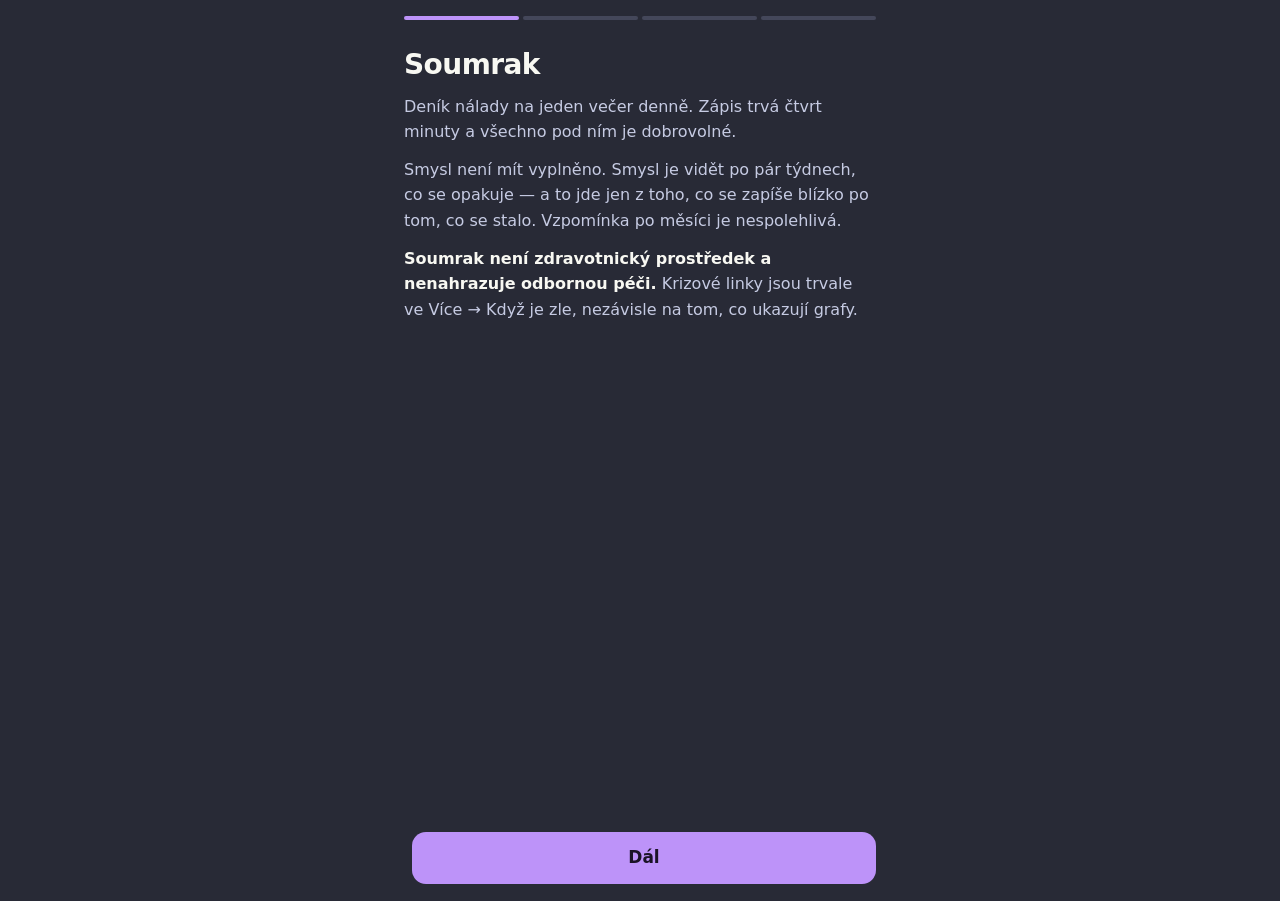
<file: index.html>
<!DOCTYPE html>
<html lang="cs">
<head>
<meta charset="utf-8">
<title>Soumrak</title>
<!-- Rozcestník: samotná aplikace žije v podsložce soumrak/.
     Tenhle soubor existuje jen proto, aby kořen adresy neskončil na 404. -->
<link rel="canonical" href="./soumrak/">
<meta name="robots" content="noindex">
<!-- Záloha pro případ vypnutého JavaScriptu; jinak přesměruje skript níž. -->
<meta http-equiv="refresh" content="0; url=./soumrak/">
<script>
  // replace() nenechává rozcestník v historii prohlížeče — tlačítko Zpět
  // se pak nezacyklí. search a hash se přenášejí kvůli zkratce ?action=quick.
  location.replace('./soumrak/' + location.search + location.hash);
</script>
<style>
  body { background:#282A36; color:#F8F8F2; font:16px/1.5 system-ui, sans-serif;
         display:grid; place-items:center; min-height:100vh; margin:0; }
  a { color:#BD93F9; }
</style>
</head>
<body>
  <p>Pokračuj do <a href="./soumrak/">aplikace Soumrak</a>.</p>
</body>
</html>
</file>
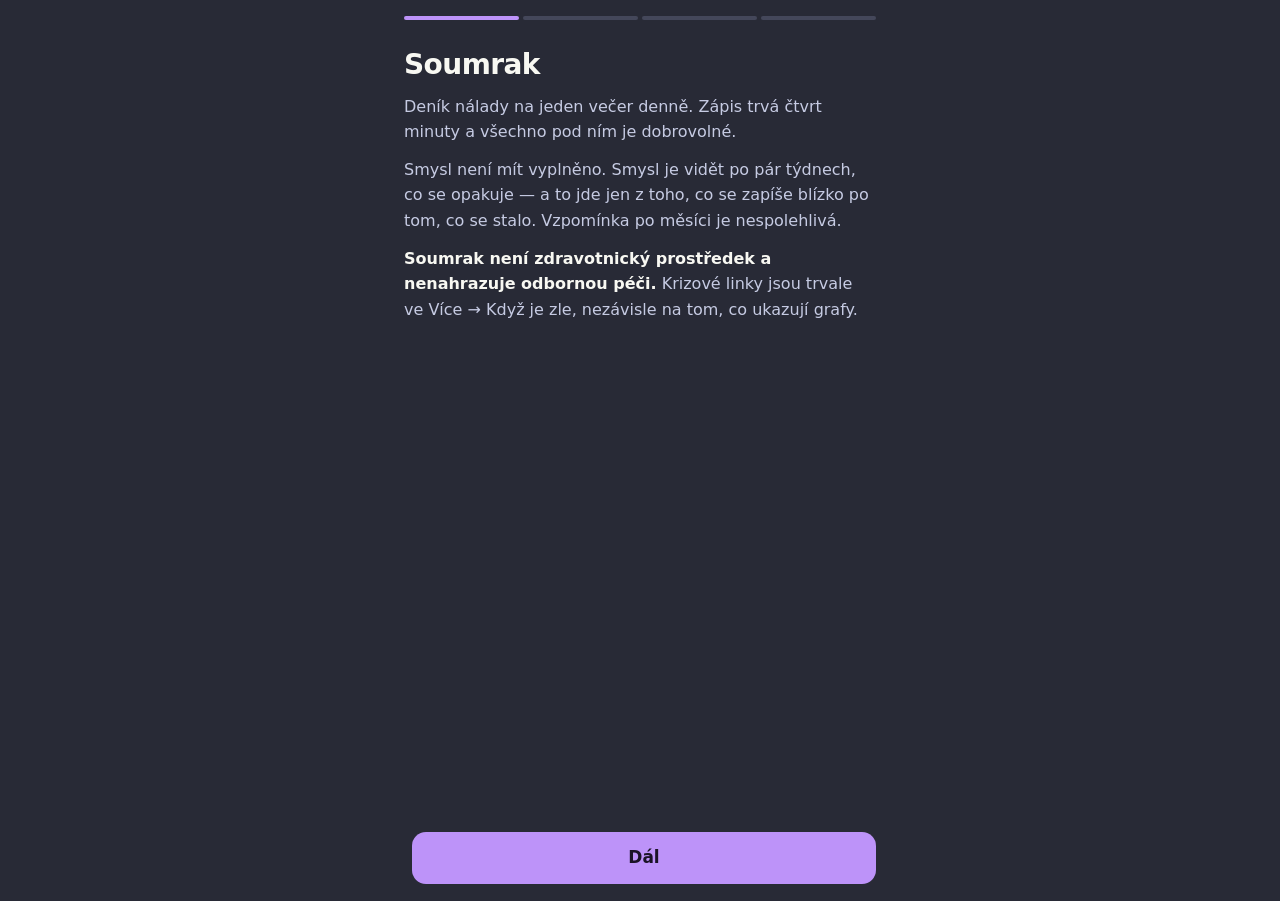
<file: soumrak/index.html>
<!DOCTYPE html>
<html lang="cs">
<head>
<meta charset="utf-8">
<meta name="viewport" content="width=device-width, initial-scale=1, viewport-fit=cover">
<meta name="theme-color" content="#282A36">
<meta name="color-scheme" content="dark">
<meta name="description" content="Soukromý deník nálady. Vše zůstává v telefonu.">
<title>Soumrak</title>
<link rel="manifest" href="manifest.webmanifest">
<link rel="icon" href="icons/icon-192.png">
<link rel="apple-touch-icon" href="icons/icon-192.png">
<link rel="stylesheet" href="app.css">
</head>
<body>

<!-- úvod při prvním spuštění -->
<div id="onboarding" class="onb" hidden></div>

<div id="app" hidden>

  <!-- ══════════ DNES ══════════ -->
  <section class="screen" id="screen-today" data-screen="today">
    <header class="head">
      <div class="head-row">
        <div>
          <h1 id="today-title">Dnes</h1>
          <p class="head-date" id="today-date"></p>
        </div>
        <span class="pill" id="today-count"></span>
      </div>
    </header>

    <div class="body" id="today-body"></div>

    <div class="savebar" id="today-savebar" hidden>
      <button class="btn-save" id="btn-save" disabled>Vyber náladu</button>
    </div>
  </section>

  <!-- ══════════ KALENDÁŘ ══════════ -->
  <section class="screen" id="screen-calendar" data-screen="calendar" hidden>
    <header class="head">
      <div class="head-row">
        <div>
          <h1 id="cal-title">—</h1>
          <p class="head-date" id="cal-sub"></p>
        </div>
        <span class="monthnav">
          <button class="iconbtn" id="cal-prev" aria-label="Předchozí měsíc">‹</button>
          <button class="iconbtn" id="cal-next" aria-label="Následující měsíc">›</button>
        </span>
      </div>
    </header>
    <div class="body" id="calendar-body"></div>
  </section>

  <!-- ══════════ PŘEHLED ══════════ -->
  <section class="screen" id="screen-insights" data-screen="insights" hidden>
    <header class="head">
      <div class="head-row"><div>
        <h1>Přehled</h1>
        <p class="head-date" id="insights-range">30 dní</p>
      </div></div>
    </header>
    <div class="body" id="insights-body"></div>
  </section>

  <!-- ══════════ DETAIL DNE ══════════ -->
  <section class="screen" id="screen-day" data-screen="day" hidden>
    <header class="head">
      <div class="head-row">
        <div>
          <h1 id="day-title">Den</h1>
          <p class="head-date" id="day-date"></p>
        </div>
        <button class="iconbtn" data-back aria-label="Zpět">‹</button>
      </div>
    </header>
    <div class="body" id="day-body"></div>
  </section>

  <!-- ══════════ DOTAZNÍKY ══════════ -->
  <section class="screen" id="screen-instruments" data-screen="instruments" hidden>
    <header class="head">
      <div class="head-row">
        <div>
          <h1>Dotazníky</h1>
          <p class="head-date">ověřené škály, ne diagnóza</p>
        </div>
        <button class="iconbtn" data-back aria-label="Zpět">‹</button>
      </div>
    </header>
    <div class="body" id="instruments-body"></div>
  </section>

  <!-- ══════════ VYPLŇOVÁNÍ DOTAZNÍKU ══════════ -->
  <section class="screen" id="screen-quiz" data-screen="quiz" hidden>
    <header class="head">
      <div class="head-row">
        <div>
          <h1 id="quiz-title">—</h1>
          <p class="head-date" id="quiz-sub"></p>
        </div>
        <button class="iconbtn" data-back aria-label="Zpět">‹</button>
      </div>
    </header>
    <div class="body" id="quiz-body"></div>
    <div class="savebar" id="quiz-savebar" hidden>
      <button class="btn-save" id="quiz-next" disabled>Další</button>
    </div>
  </section>

  <!-- ══════════ ZÁZNAMY MYŠLENEK ══════════ -->
  <section class="screen" id="screen-thoughts" data-screen="thoughts" hidden>
    <header class="head">
      <div class="head-row">
        <div>
          <h1>Záznam myšlenky</h1>
          <p class="head-date">přerámování, krok za krokem</p>
        </div>
        <button class="iconbtn" data-back aria-label="Zpět">‹</button>
      </div>
    </header>
    <div class="body" id="thoughts-body"></div>
  </section>

  <!-- ══════════ JEDEN ZÁZNAM MYŠLENKY ══════════ -->
  <section class="screen" id="screen-thought" data-screen="thought" hidden>
    <header class="head">
      <div class="head-row">
        <div>
          <h1 id="thought-title">Záznam</h1>
          <p class="head-date" id="thought-sub"></p>
        </div>
        <button class="iconbtn" data-back aria-label="Zpět">‹</button>
      </div>
    </header>
    <div class="body" id="thought-body"></div>
    <div class="savebar" id="thought-savebar" hidden>
      <div class="btn-row">
        <button class="btn-save secondary" id="thought-prev">Zpět</button>
        <button class="btn-save" id="thought-next">Dál</button>
      </div>
    </div>
  </section>

  <!-- ══════════ VÍCE ══════════ -->
  <section class="screen" id="screen-more" data-screen="more" hidden>
    <header class="head">
      <div class="head-row"><div>
        <h1>Více</h1>
        <p class="head-date">dotazníky, nastavení a data</p>
      </div></div>
    </header>
    <div class="body" id="more-body"></div>
  </section>

  <!-- ══════════ NAVIGACE ══════════ -->
  <nav class="tabbar" id="tabbar">
    <button data-go="today" class="on" aria-current="page">
      <span class="ico" aria-hidden="true"><svg viewBox="0 0 24 24" fill="none" stroke="currentColor" stroke-width="1.8" stroke-linecap="round"><circle cx="12" cy="12" r="3.4"/><path d="M12 3v2M12 19v2M3 12h2M19 12h2M5.6 5.6L7 7M17 17l1.4 1.4M18.4 5.6L17 7M7 17l-1.4 1.4"/></svg></span>
      <span class="lb">Dnes</span>
    </button>
    <button data-go="calendar">
      <span class="ico" aria-hidden="true"><svg viewBox="0 0 24 24" fill="none" stroke="currentColor" stroke-width="1.8"><rect x="3" y="5" width="18" height="16" rx="2.5"/><path d="M3 10h18M8 3v4M16 3v4" stroke-linecap="round"/></svg></span>
      <span class="lb">Kalendář</span>
    </button>
    <button data-go="insights">
      <span class="ico" aria-hidden="true"><svg viewBox="0 0 24 24" fill="none" stroke="currentColor" stroke-width="1.8" stroke-linecap="round" stroke-linejoin="round"><path d="M4 17l5-6 4 3 6.5-8"/><path d="M4 21h16"/></svg></span>
      <span class="lb">Přehled</span>
    </button>
    <button data-go="more">
      <span class="ico" aria-hidden="true"><svg viewBox="0 0 24 24" fill="none" stroke="currentColor" stroke-width="1.8" stroke-linecap="round"><circle cx="5" cy="12" r="1.6"/><circle cx="12" cy="12" r="1.6"/><circle cx="19" cy="12" r="1.6"/></svg></span>
      <span class="lb">Více</span>
    </button>
  </nav>

</div>

<!-- první spuštění -->
<div id="boot" class="boot"><div class="boot-moon"></div></div>

<!-- oznámení pro čtečky obrazovky -->
<p id="live" class="sr" role="status" aria-live="polite"></p>

<script type="module" src="js/ui.js"></script>
</body>
</html>
</file>
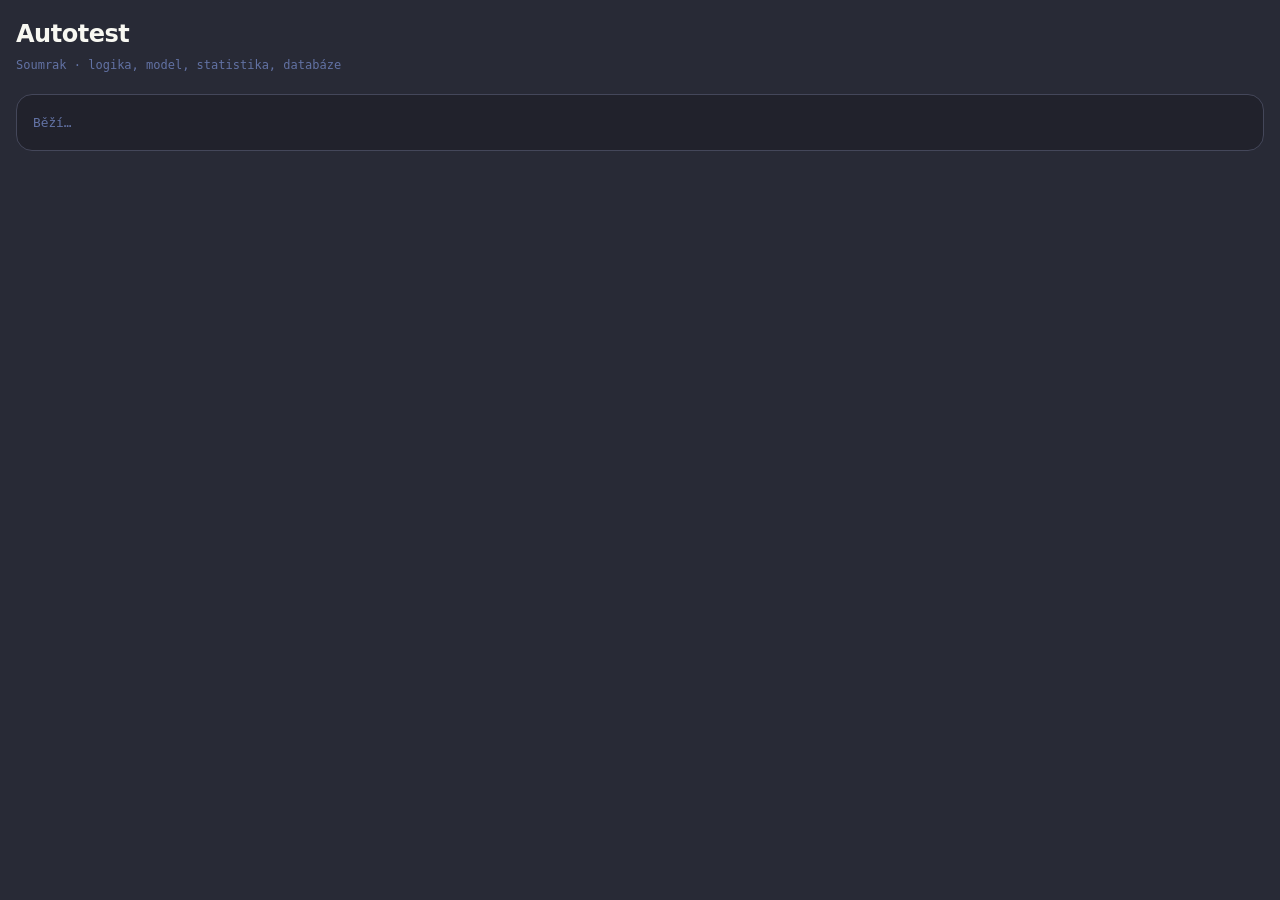
<file: soumrak/tests/index.html>
<!DOCTYPE html>
<html lang="cs">
<head>
<meta charset="utf-8">
<meta name="viewport" content="width=device-width, initial-scale=1, viewport-fit=cover">
<meta name="theme-color" content="#282A36">
<meta name="color-scheme" content="dark">
<title>Soumrak — autotest</title>
<style>
  :root{
    --bg:#282A36;--surface:#21222C;--edge:#44475A;--muted:#6272A4;--fg:#F8F8F2;
    --green:#50FA7B;--red:#FF5555;--purple:#BD93F9;--orange:#FFB86C;
    --mono:"Roboto Mono",ui-monospace,Consolas,monospace;
    color-scheme:dark;
  }
  *{box-sizing:border-box;}
  body{
    margin:0;background:var(--bg);color:var(--fg);
    font-family:"Segoe UI",Roboto,system-ui,sans-serif;font-size:15px;line-height:1.5;
    padding:1rem 1rem calc(2rem + env(safe-area-inset-bottom,0px));
    padding-top:calc(1rem + env(safe-area-inset-top,0px));
  }
  h1{font-size:1.5rem;letter-spacing:-.02em;margin:0 0 .25rem;}
  .sub{font-family:var(--mono);font-size:.75rem;color:var(--muted);margin:0 0 1.25rem;}
  .summary{
    border:1px solid var(--edge);border-radius:1rem;padding:1rem;margin-bottom:1.25rem;
    background:var(--surface);
  }
  .score{font-family:var(--mono);font-size:2.25rem;font-weight:700;letter-spacing:-.03em;line-height:1;}
  .score.pass{color:var(--green);} .score.fail{color:var(--red);}
  .meta{font-family:var(--mono);font-size:.75rem;color:var(--muted);margin-top:.5rem;}
  h2{
    font-family:var(--mono);font-size:.7rem;letter-spacing:.14em;text-transform:uppercase;
    color:var(--muted);margin:1.5rem 0 .5rem;font-weight:600;
  }
  .t{
    display:flex;gap:.625rem;align-items:flex-start;
    padding:.5rem 0;border-bottom:1px solid #2E3040;font-size:.875rem;
  }
  .t:last-child{border-bottom:0;}
  .mark{font-family:var(--mono);font-weight:700;flex:0 0 auto;width:1.1rem;}
  .mark.ok{color:var(--green);} .mark.no{color:var(--red);}
  .detail{
    display:block;font-family:var(--mono);font-size:.7rem;color:var(--orange);
    margin-top:.25rem;word-break:break-word;
  }
  button{
    font:inherit;background:var(--purple);color:#1B1327;border:0;border-radius:.75rem;
    padding:.75rem 1.25rem;font-weight:700;min-height:3rem;width:100%;margin-top:1.25rem;
  }
  .running{color:var(--muted);font-family:var(--mono);font-size:.8rem;}
</style>
</head>
<body>
  <h1>Autotest</h1>
  <p class="sub">Soumrak · logika, model, statistika, databáze</p>

  <div class="summary" id="summary"><span class="running">Běží…</span></div>
  <div id="out"></div>
  <button id="again" hidden>Spustit znovu</button>

<script type="module">
import { run } from './selftest.js';

const summary = document.getElementById('summary');
const out = document.getElementById('out');
const again = document.getElementById('again');

function esc(s) {
  return String(s).replace(/[&<>]/g, (c) => ({ '&': '&amp;', '<': '&lt;', '>': '&gt;' }[c]));
}

async function go() {
  again.hidden = true;
  summary.innerHTML = '<span class="running">Běží…</span>';
  out.innerHTML = '';

  const t0 = performance.now();
  const results = await run();
  const ms = Math.round(performance.now() - t0);

  const failed = results.filter((r) => !r.ok);
  const pass = results.length - failed.length;

  summary.innerHTML =
    `<div class="score ${failed.length ? 'fail' : 'pass'}">${pass}/${results.length}</div>
     <div class="meta">${failed.length ? failed.length + ' selhalo' : 'vše prošlo'} · ${ms} ms`
    + (window.__perf
        ? `<br>zápis 3650 dní ${window.__perf.zapis} ms · načtení ${window.__perf.cteniVseho} ms · výběr měsíce ${window.__perf.vyberMesice} ms`
        : '')
    + `</div>`;

  let html = '', g = null;
  for (const r of results) {
    if (r.group !== g) { g = r.group; html += `<h2>${esc(g)}</h2>`; }
    html += `<div class="t"><span class="mark ${r.ok ? 'ok' : 'no'}">${r.ok ? '✓' : '✗'}</span>`
          + `<span>${esc(r.name)}${r.detail ? `<span class="detail">${esc(r.detail)}</span>` : ''}</span></div>`;
  }
  out.innerHTML = html;
  again.hidden = false;
}

again.addEventListener('click', go);
go();
</script>
</body>
</html>
</file>
<file: soumrak/app.css>
/* ═══════════════════════════════════════════════════════════════
   Soumrak — designový systém
   Dracula, tmavé téma záměrně bez světlé varianty.

   Tři pravidla, která tenhle soubor drží a která se nesmí obcházet:

   1. ŽÁDNÝ TEXT POD 0.75rem (12 px). Dřív tu byly kotvy škály na 8,5 px.
      Na telefonu ve večerním světle je to nečitelné.
   2. KAŽDÝ TEXT MÁ KONTRAST ASPOŇ 4,5:1 na podkladu, na kterém leží.
      Barva --muted (#6272A4) proto přestala být barvou písma; má 3,0:1
      a zůstává jen na linky, obrysy a neaktivní plochy.
   3. KAŽDÁ MŘÍŽKA MÁ SLOUPCE minmax(0,1fr), NE 1fr. Prosté 1fr je
      minmax(auto,1fr) a odmítá se zúžit pod obsah — právě tím přetékala
      řada nálady a čísla krizových linek mizela za okrajem displeje.

   Všechno v rem, aby aplikace respektovala zvětšení písma v One UI.
   ═══════════════════════════════════════════════════════════════ */

:root{
  /* ── plochy ───────────────────────────────────────────────── */
  --bg:#282A36;          /* podklad obrazovky */
  --surface:#21222C;     /* karta — sedí pod podkladem, ne nad ním */
  --raised:#343746;      /* vstupní pole, políčka uvnitř karty */
  --edge:#44475A;        /* linky a obrysy */
  --hair:#2E3040;        /* jemný předěl uvnitř karty */

  /* ── písmo ────────────────────────────────────────────────────
     Tři úrovně, všechny ověřené na --surface i --raised:
       fg   14,8 : 1  |  11,1 : 1
       fg-2  9,8 : 1  |   7,3 : 1
       fg-3  6,8 : 1  |   5,1 : 1
     --muted zůstává pro nepísmové prvky (3,0 : 1). */
  --fg:#F8F8F2;
  --fg-2:#C6CBE3;
  --fg-3:#A2A9CC;
  /* Nejtlumenější ještě čitelné písmo — budoucí dny v kalendáři.
     4,6:1 na --bg. Pod tím už to není decentní, ale nečitelné. */
  --fg-dim:#8A92B2;
  --muted:#6272A4;

  /* ── akcenty ──────────────────────────────────────────────── */
  --purple:#BD93F9;
  --pink:#FF79C6;
  --cyan:#8BE9FD;
  --green:#50FA7B;
  --orange:#FFB86C;
  --yellow:#F1FA8C;
  --red:#FF5555;
  --red-ink:#FF7B7B;     /* červená jako písmo — #FF5555 má na --raised jen 3,8:1 */

  /* text na barevné ploše akcentu */
  --on-purple:#1B1327;
  --on-cyan:#0E2126;
  --on-pink:#2A0D1D;
  --on-green:#0C2415;
  --on-orange:#2A1B08;

  /* ── škála nálady — divergentní, monotónně rostoucí světlost ──
     Všech sedm má proti --on-mood kontrast 5,3 až 13,8 : 1
     a proti --bg nejméně 4,1 : 1. */
  --m-3:#F44D4D; --m-2:#EA726A; --m-1:#D89388; --m0:#B1B1C1;
  --m1:#95CFA0;  --m2:#7DE68F;  --m3:#63FB78;
  --on-mood:#12131A;

  /* ── typografie ───────────────────────────────────────────────
     Bezpatkové písmo pro text, strojopis jen pro čísla, data a skóre.
     Souvislý text ve strojopisu se čte pomaleji a zabírá víc místa. */
  --font:"Segoe UI",Roboto,system-ui,-apple-system,sans-serif;
  --mono:"Roboto Mono",ui-monospace,SFMono-Regular,Consolas,monospace;

  --t-display:1.75rem;   /* 28 — název obrazovky */
  --t-title:1.1875rem;   /* 19 — otázka v kartě */
  --t-body:1rem;         /* 16 — čtený text, nikdy míň */
  --t-sub:.875rem;       /* 14 — popisky, vysvětlivky */
  --t-micro:.75rem;      /* 12 — osy grafu, časy. Spodní hranice. */

  /* ── rozestupy ────────────────────────────────────────────── */
  --sp-1:.25rem; --sp-2:.5rem;  --sp-3:.75rem; --sp-4:1rem;
  --sp-5:1.5rem; --sp-6:2rem;   --sp-7:3rem;

  /* ── mřížka a rámec ───────────────────────────────────────── */
  --gutter:1rem;         /* boční okraj obrazovky */
  --card-pad:.875rem;    /* vnitřní okraj karty */
  --grid-gap:.375rem;    /* mezera mezi buňkami škál a kalendáře */
  --tap:3rem;            /* nejmenší cíl na dotek — 48 px */

  --r-ctl:.5rem; --r-card:1rem; --r-field:.75rem; --r-pill:999px;
  --safe-b:env(safe-area-inset-bottom,0px);
  --safe-t:env(safe-area-inset-top,0px);

  color-scheme:dark;
}

/* AMOLED — černá místo tmavě šedé. Kontrasty se tím jen zlepší. */
:root[data-amoled="true"]{ --bg:#000; --surface:#0C0D12; --raised:#191A22; --hair:#20222C; }

/* ═══ základ ═══════════════════════════════════════════════════ */

*,*::before,*::after{box-sizing:border-box;}
html{ -webkit-text-size-adjust:100%; }
body{
  margin:0; background:var(--bg); color:var(--fg);
  font-family:var(--font); font-size:var(--t-body); line-height:1.5;
  -webkit-font-smoothing:antialiased;
  overscroll-behavior-y:none;
  -webkit-tap-highlight-color:transparent;
  /* Roluje se uvnitř .body, ne celý dokument. Kdyby se posouvala stránka,
     odjela by s ní dolů i spodní lišta. */
  overflow:hidden;
}
h1,h2,h3,p{margin:0;}
button{font:inherit;color:inherit;background:none;border:0;padding:0;cursor:pointer;}
input,textarea,select{font-family:inherit;}
:focus-visible{outline:2px solid var(--purple);outline-offset:2px;border-radius:.375rem;}
.sr{position:absolute;width:1px;height:1px;overflow:hidden;clip:rect(0 0 0 0);white-space:nowrap;}
[hidden]{display:none !important;}

/* Dlouhé slovo bez mezery nesmí roztáhnout sloupec mřížky. Poslední
   pojistka proti přetečení; primárně to řeší minmax(0,1fr) níž. */
p,li,td,th,label,.wrap{overflow-wrap:anywhere;}

@media (prefers-reduced-motion:reduce){
  *,*::before,*::after{animation-duration:.01ms !important;transition-duration:.01ms !important;}
}

/* ═══ úvodní obrazovka ═════════════════════════════════════════ */

.boot{position:fixed;inset:0;display:grid;place-items:center;background:var(--bg);z-index:60;}
.boot-moon{
  width:3rem;height:3rem;border-radius:50%;
  background:radial-gradient(circle at 68% 34%, transparent 52%, var(--purple) 53%);
  opacity:.55; animation:pulse 1.6s ease-in-out infinite;
}
@keyframes pulse{0%,100%{opacity:.35;}50%{opacity:.8;}}

/* ═══ kostra ═══════════════════════════════════════════════════
   Aplikace je jedna mřížka: obrazovka a pod ní lišta. Obrazovka je
   sama mřížka o třech řádcích — hlavička, rolovatelné tělo, lišta
   s uložením. Žádné position:fixed a žádné dorovnávání odsazení:
   řádek, který není vidět, prostě nemá výšku. */

#app{
  display:grid;
  grid-template-rows:minmax(0,1fr) auto;
  /* Výslovná výška, ne min-height. S min-height mřížka u delšího obsahu
     povyroste, řádek 1fr přesteče přes displej a lišta se propadne pod
     spodní hranu — na 812 px vysokém okně skončila na souřadnici 1483.
     Ohraničený řádek je jediné, co přinutí .body rolovat uvnitř sebe. */
  height:100vh;
  height:100dvh;
}
.screen{
  display:grid;
  grid-template-rows:auto minmax(0,1fr) auto;
  min-height:0;
}
.head{
  padding:calc(var(--safe-t) + var(--sp-3)) var(--gutter) var(--sp-2);
}
.head-row{
  display:grid;
  grid-template-columns:minmax(0,1fr) auto;
  align-items:start;
  gap:var(--sp-3);
}
.head h1{
  font-size:var(--t-display);font-weight:700;
  letter-spacing:-.02em;line-height:1.15;
}
.head-date{
  font-size:var(--t-sub);color:var(--fg-3);
  margin-top:.125rem;line-height:1.3;
}
.body{
  min-height:0;
  overflow-y:auto;-webkit-overflow-scrolling:touch;
  padding:0 var(--gutter) var(--sp-4);
  display:grid;
  grid-template-columns:minmax(0,1fr);
  align-content:start;
  gap:var(--sp-3);
}

/* ═══ drobné prvky hlavičky ════════════════════════════════════ */

.pill{
  font-family:var(--mono);font-size:var(--t-micro);color:var(--fg-3);
  border:1px solid var(--edge);border-radius:var(--r-pill);
  padding:.3125rem .625rem;white-space:nowrap;
  font-variant-numeric:tabular-nums;
}
.monthnav{display:flex;gap:var(--sp-1);}
.iconbtn{
  width:var(--tap);height:var(--tap);border-radius:var(--r-ctl);
  display:grid;place-items:center;color:var(--fg-2);
  font-size:1.5rem;line-height:1;border:1px solid var(--edge);
}
.iconbtn:active{background:var(--raised);}

/* ═══ karta ════════════════════════════════════════════════════ */

.card{
  background:var(--surface);border:1px solid var(--hair);
  border-radius:var(--r-card);padding:var(--card-pad);
  display:grid;grid-template-columns:minmax(0,1fr);gap:0;
}
.card.accent{border-color:#3A3450;background:rgba(189,147,249,.09);}
.card > * { min-width:0; }

.card-label{
  display:block;font-size:var(--t-micro);font-weight:700;
  letter-spacing:.09em;text-transform:uppercase;color:var(--fg-3);
  margin-bottom:var(--sp-2);
}
.card-label + .card-label{margin-top:var(--sp-3);}
.q{
  font-size:var(--t-title);font-weight:600;
  letter-spacing:-.01em;margin-bottom:var(--sp-3);line-height:1.3;
}
.rowbetween{
  display:grid;grid-template-columns:minmax(0,1fr) auto;
  align-items:center;gap:var(--sp-3);
}
.stack{display:grid;grid-template-columns:minmax(0,1fr);gap:var(--sp-3);}
.mt-2{margin-top:var(--sp-2);}
.mt-3{margin-top:var(--sp-3);}
.mt-4{margin-top:var(--sp-4);}

/* Vysvětlující text. Bezpatkové písmo — strojopis se v odstavci čte hůř.
   display:block je tu schválně: .note se používá i na <span> uvnitř karet
   a bez toho by se popisek slepil s tučným nadpisem nad ním do jedné věty. */
.note{
  display:block;
  font-size:var(--t-sub);color:var(--fg-2);
  line-height:1.5;margin-top:var(--sp-2);
}
.note.tight{margin-top:0;}
.note strong{color:var(--fg);font-weight:600;}
.note.quiet{color:var(--fg-3);font-size:var(--t-micro);}

/* ═══ škála nálady — sedm terčů ════════════════════════════════
   Celá škála je barevná, ne jen vybraná hodnota. Sedm shodně šedých
   tlačítek nese číslo v barvě --muted, což je 2,5:1 — nečitelné.
   Na barvě škály má tmavý inkoust 5,3 až 13,8:1.
   Barva přitom nikdy nenese hodnotu sama: číslo je na tlačítku
   a slovní kotva pod ním. */

.moodrow{
  display:grid;
  grid-template-columns:repeat(7,minmax(0,1fr));
  gap:var(--grid-gap);
}
.mood{
  min-width:0;
  height:3.25rem;                /* pevná výška; šířku určí mřížka */
  border-radius:.6875rem;
  border:2px solid transparent;
  font-family:var(--mono);font-size:var(--t-body);font-weight:700;
  display:grid;place-items:center;color:var(--on-mood);
  transition:transform .12s ease, box-shadow .12s ease;
}
.mood[data-m="-3"]{background:var(--m-3);}
.mood[data-m="-2"]{background:var(--m-2);}
.mood[data-m="-1"]{background:var(--m-1);}
.mood[data-m="0"] {background:var(--m0);}
.mood[data-m="1"] {background:var(--m1);}
.mood[data-m="2"] {background:var(--m2);}
.mood[data-m="3"] {background:var(--m3);}
/* Ztlumit nevybrané průhledností byl slepý směr: při opacity 0,62 spadne
   kontrast čísla na kraji škály na 2,8:1. Výběr proto nese prstenec
   a nadzvednutí — tedy něco jiného než barva, takže to drží i při
   barvosleposti. */
.mood[aria-pressed="true"]{
  box-shadow:0 0 0 2px var(--surface), 0 0 0 4px var(--fg);
  transform:translateY(-.1875rem);
}

/* Kotvy pod škálou. Musí být vidět všechny — jen popsané krajní hodnoty
   vedou k driftu škály. Dlouhá slova nesou měkký rozdělovník. */
.anchors{
  display:grid;
  grid-template-columns:repeat(7,minmax(0,1fr));
  gap:var(--grid-gap);
  margin-top:var(--sp-2);
}
.anchors span{
  min-width:0;
  font-size:var(--t-micro);line-height:1.25;
  text-align:center;color:var(--fg-3);
  hyphens:auto;overflow-wrap:break-word;
}

/* ═══ kvadrant cirkumplexu ═════════════════════════════════════ */

.quadrant{
  margin-top:var(--sp-3);padding:var(--sp-3);border-radius:var(--r-field);
  background:var(--raised);border:1px solid var(--edge);
  display:grid;grid-template-columns:auto minmax(0,1fr);
  align-items:center;gap:var(--sp-3);
}
.quadrant .dot{width:.75rem;height:.75rem;border-radius:50%;background:var(--muted);}
.quadrant b{display:block;font-size:var(--t-body);font-weight:600;line-height:1.3;}
.quadrant .sub{display:block;font-size:var(--t-sub);color:var(--fg-3);margin-top:.0625rem;}

/* ═══ pětistupňová škála ═══════════════════════════════════════ */

.scale5{
  display:grid;
  grid-template-columns:repeat(5,minmax(0,1fr));
  gap:var(--grid-gap);
}
.scale5 button{
  min-width:0;min-height:var(--tap);border-radius:.6875rem;
  border:1px solid var(--edge);background:var(--raised);color:var(--fg);
  font-family:var(--mono);font-size:var(--t-body);font-weight:600;
}
.scale5 button[aria-pressed="true"]{background:var(--purple);color:var(--on-purple);border-color:var(--purple);}
.scale5.cy button[aria-pressed="true"]{background:var(--cyan);color:var(--on-cyan);border-color:var(--cyan);}
.scale5.pk button[aria-pressed="true"]{background:var(--pink);color:var(--on-pink);border-color:var(--pink);}

/* Kotvy všech pěti stupňů, ne jen konců. */
.scale-anchors{
  display:grid;
  grid-template-columns:repeat(5,minmax(0,1fr));
  gap:var(--grid-gap);
  margin-top:var(--sp-2);
}
.scale-anchors span{
  min-width:0;font-size:var(--t-micro);line-height:1.25;
  text-align:center;color:var(--fg-3);
  hyphens:auto;overflow-wrap:break-word;
}
.scale-anchors span[data-on="true"]{color:var(--fg);font-weight:600;}

/* Řádek s popiskem vlevo a doplňkem vpravo. */
.ends{
  display:grid;grid-template-columns:minmax(0,1fr) auto;
  align-items:center;gap:var(--sp-2);margin-top:var(--sp-2);
  font-size:var(--t-micro);color:var(--fg-3);
}

/* ═══ krokovadlo pro hodiny spánku ═════════════════════════════ */

.stepper{
  display:grid;grid-template-columns:auto minmax(0,1fr) auto;
  align-items:center;gap:var(--sp-3);
}
.stepper button{
  width:3.25rem;height:3.25rem;border-radius:var(--r-field);
  border:1px solid var(--edge);background:var(--raised);color:var(--fg);
  font-family:var(--mono);font-size:1.5rem;line-height:1;
}
.stepper button:active{background:var(--edge);}
.stepper .val{
  text-align:center;font-family:var(--mono);
  font-size:1.75rem;font-weight:700;letter-spacing:-.02em;
  font-variant-numeric:tabular-nums;color:var(--cyan);
}
.linkbtn{
  font-size:var(--t-sub);color:var(--fg-2);
  text-decoration:underline;min-height:2.75rem;padding:0 .375rem;
  display:inline-flex;align-items:center;
}

/* ═══ štítky ═══════════════════════════════════════════════════ */

.chips{display:flex;flex-wrap:wrap;gap:var(--sp-2);}
.chip{
  border:1px solid var(--edge);background:var(--raised);color:var(--fg);
  border-radius:var(--r-pill);padding:.5rem .8125rem;
  font-size:var(--t-sub);min-height:2.5rem;
  display:inline-flex;align-items:center;gap:.375rem;
  max-width:100%;
}
.chip.on{background:var(--purple);border-color:var(--purple);color:var(--on-purple);font-weight:600;}
.chip.alt.on{background:var(--green);border-color:var(--green);color:var(--on-green);}
.chip.warm.on{background:var(--orange);border-color:var(--orange);color:var(--on-orange);}
.chip.static{cursor:default;}
.chip .x{
  font-size:1.125rem;line-height:1;color:inherit;opacity:.75;
  padding:.25rem;margin:-.25rem -.375rem -.25rem 0;min-width:1.75rem;
}
.chip .x:active{opacity:1;}
.chip .badge{
  font-size:var(--t-micro);opacity:.8;font-weight:400;
}

/* ═══ rozbalovač ═══════════════════════════════════════════════ */

.disclosure{
  width:100%;min-height:var(--tap);
  border:1px dashed var(--edge);border-radius:var(--r-field);
  color:var(--fg-2);font-size:var(--t-sub);letter-spacing:.02em;
}
.disclosure[aria-expanded="true"]{border-style:solid;}
.disclosure:active{background:var(--raised);}

/* ═══ pole ═════════════════════════════════════════════════════ */

textarea,.addrow input,.textfield{
  width:100%;background:var(--raised);color:var(--fg);
  border:1px solid var(--edge);border-radius:var(--r-field);
  padding:.75rem;font-family:var(--font);font-size:var(--t-body);line-height:1.5;
}
textarea{resize:vertical;min-height:5rem;}
.textfield{min-height:var(--tap);}
textarea::placeholder,.addrow input::placeholder,.textfield::placeholder{color:var(--fg-3);}
textarea:focus,.addrow input:focus,.textfield:focus{outline:none;border-color:var(--purple);}

.addrow{
  display:grid;grid-template-columns:minmax(0,1fr) auto;
  gap:var(--sp-2);margin-top:var(--sp-3);
}
.addrow input{min-height:var(--tap);padding:.625rem .75rem;}

/* Posuvník 0–100 pro sílu emoce a míru přesvědčení. */
.range{
  display:grid;grid-template-columns:minmax(0,1fr) auto;
  align-items:center;gap:var(--sp-3);
}
.range input[type="range"]{
  -webkit-appearance:none;appearance:none;width:100%;
  height:2.5rem;background:transparent;margin:0;
}
.range input[type="range"]::-webkit-slider-runnable-track{
  height:.5rem;border-radius:var(--r-pill);background:var(--edge);
}
.range input[type="range"]::-moz-range-track{
  height:.5rem;border-radius:var(--r-pill);background:var(--edge);
}
.range input[type="range"]::-webkit-slider-thumb{
  -webkit-appearance:none;appearance:none;
  width:1.75rem;height:1.75rem;margin-top:-.625rem;border-radius:50%;
  background:var(--purple);border:2px solid var(--surface);
}
.range input[type="range"]::-moz-range-thumb{
  width:1.75rem;height:1.75rem;border-radius:50%;
  background:var(--purple);border:2px solid var(--surface);
}
.range .val{
  font-family:var(--mono);font-size:var(--t-body);font-weight:700;
  font-variant-numeric:tabular-nums;color:var(--fg);
  min-width:3.25rem;text-align:right;
}

/* ═══ přepínače ════════════════════════════════════════════════ */

.switch{
  display:grid;grid-template-columns:minmax(0,1fr) auto;
  align-items:center;gap:var(--sp-3);
  min-height:var(--tap);width:100%;text-align:left;
  padding:var(--sp-2) 0;border-bottom:1px solid var(--hair);
}
.switch:last-child{border-bottom:0;}
.switch .t{font-size:var(--t-body);}
.switch .sub{display:block;font-size:var(--t-sub);color:var(--fg-3);margin-top:.0625rem;}
.switch .knob{
  width:3.25rem;height:1.875rem;border-radius:var(--r-pill);
  background:var(--edge);position:relative;transition:background .15s ease;
}
.switch .knob::after{
  content:"";position:absolute;top:.1875rem;left:.1875rem;
  width:1.5rem;height:1.5rem;border-radius:50%;background:var(--fg-3);
  transition:transform .15s ease, background .15s ease;
}
.switch[aria-pressed="true"] .knob{background:var(--purple);}
.switch[aria-pressed="true"] .knob::after{transform:translateX(1.375rem);background:var(--on-purple);}

/* ═══ klíč–hodnota ═════════════════════════════════════════════ */

.kv{
  display:grid;
  grid-template-columns:repeat(auto-fit,minmax(8.5rem,1fr));
  gap:var(--sp-2);
}
.kv > div{
  min-width:0;
  background:var(--raised);border-radius:.6875rem;padding:.625rem .75rem;
  display:grid;grid-template-columns:minmax(0,1fr) auto;
  align-items:baseline;gap:var(--sp-2);
}
.kv span{font-size:var(--t-sub);color:var(--fg-2);}
.kv b{font-family:var(--mono);font-size:var(--t-body);font-variant-numeric:tabular-nums;}

/* ═══ tlačítka ═════════════════════════════════════════════════ */

.savebar{
  padding:var(--sp-2) var(--gutter) var(--sp-3);
  background:var(--bg);
  border-top:1px solid var(--hair);
}
.btn-save{
  width:100%;min-height:3.25rem;border-radius:.875rem;
  background:var(--purple);color:var(--on-purple);
  font-weight:700;font-size:1.0625rem;
}
.btn-save[disabled]{background:var(--raised);color:var(--fg-3);cursor:default;}
.btn-save.secondary{background:var(--raised);color:var(--fg);border:1px solid var(--edge);}
.btn-ghost{
  border:1px solid var(--edge);border-radius:var(--r-pill);
  padding:.5625rem .9375rem;font-size:var(--t-sub);color:var(--fg);
  min-height:2.75rem;white-space:nowrap;
}
.btn-ghost:active{background:var(--raised);}
.btn-ghost.danger{color:var(--red-ink);border-color:#5A3540;}
.btn-ghost.danger:active{background:rgba(255,85,85,.12);}
.btn-chip{
  background:var(--purple);color:var(--on-purple);font-weight:600;
  border-radius:var(--r-pill);padding:.5625rem .9375rem;
  font-size:var(--t-sub);min-height:2.75rem;white-space:nowrap;
}
.btn-row{
  display:grid;grid-template-columns:repeat(auto-fit,minmax(7rem,1fr));
  gap:var(--sp-2);
}

/* ═══ souhrn dne ═══════════════════════════════════════════════ */

.summary-head{
  display:grid;grid-template-columns:auto minmax(0,1fr) auto;
  align-items:center;gap:var(--sp-3);margin-bottom:var(--sp-3);
}
.summary-head.plain{grid-template-columns:auto minmax(0,1fr);}
.moodbadge{
  width:3.25rem;height:3.25rem;border-radius:.875rem;
  display:grid;place-items:center;
  font-family:var(--mono);font-size:1.25rem;font-weight:700;color:var(--on-mood);
}
.moodbadge.sm{width:2.5rem;height:2.5rem;border-radius:.625rem;font-size:var(--t-body);}
.summary-head .t{min-width:0;}
.summary-head .t b{display:block;font-size:1.0625rem;font-weight:600;line-height:1.3;}
.summary-head .t span{display:block;font-size:var(--t-sub);color:var(--fg-3);margin-top:.0625rem;}

.cells{
  display:grid;grid-template-columns:repeat(3,minmax(0,1fr));
  gap:var(--sp-2);
}
.cells.two{grid-template-columns:repeat(2,minmax(0,1fr));}
.cells .cell{
  min-width:0;background:var(--raised);border-radius:.6875rem;padding:.625rem;
}
.cells .cell .k{
  font-size:var(--t-micro);letter-spacing:.06em;font-weight:700;
  text-transform:uppercase;color:var(--fg-3);line-height:1.2;
}
.cells .cell .v{
  font-size:var(--t-body);font-weight:600;margin-top:.1875rem;
  display:flex;align-items:center;gap:.375rem;flex-wrap:wrap;
}

/* ═══ kalendář ═════════════════════════════════════════════════ */

.calhead{
  display:grid;grid-template-columns:repeat(7,minmax(0,1fr));
  gap:var(--sp-1);margin-bottom:var(--sp-2);
}
.calhead span{
  text-align:center;font-size:var(--t-micro);font-weight:700;
  letter-spacing:.06em;color:var(--fg-3);
}
.calgrid{
  display:grid;grid-template-columns:repeat(7,minmax(0,1fr));
  gap:var(--sp-1);
}
.cal{
  min-width:0;aspect-ratio:1;border-radius:.5625rem;
  display:grid;place-items:center;position:relative;
  font-family:var(--mono);font-size:var(--t-sub);font-variant-numeric:tabular-nums;
  font-weight:700;color:var(--on-mood);
}
.cal.empty{background:transparent;}
.cal.none{background:transparent;border:1px dashed var(--edge);color:var(--fg-3);font-weight:400;}
.cal.future{background:transparent;color:var(--fg-dim);font-weight:400;}
.cal.retro::after{
  content:"";position:absolute;inset:.125rem;border-radius:.375rem;
  border:1.5px solid rgba(18,19,26,.55);
}
.cal.today{box-shadow:0 0 0 2px var(--surface),0 0 0 3.5px var(--fg);}

.legend{
  display:grid;grid-template-columns:auto minmax(0,1fr) auto;
  align-items:center;gap:var(--sp-2);margin-top:var(--sp-3);
  font-family:var(--mono);font-size:var(--t-micro);color:var(--fg-3);
}
.legend .bars{display:flex;gap:2px;}
.legend .bars i{height:.5rem;flex:1;border-radius:2px;}

/* ═══ statistika ═══════════════════════════════════════════════ */

.stat{display:flex;align-items:baseline;gap:var(--sp-2);flex-wrap:wrap;}
.stat .big{
  font-family:var(--mono);font-size:2.0625rem;font-weight:700;
  letter-spacing:-.03em;line-height:1;font-variant-numeric:tabular-nums;
}
.stat .unit{font-size:var(--t-sub);color:var(--fg-2);}

.swatch{
  display:inline-block;width:.75rem;height:.75rem;border-radius:.1875rem;
  flex:0 0 auto;
}

/* ═══ přepínač období ══════════════════════════════════════════ */

.segmented{
  display:grid;grid-template-columns:repeat(3,minmax(0,1fr));gap:var(--sp-1);
  background:var(--surface);border:1px solid var(--hair);
  border-radius:var(--r-field);padding:var(--sp-1);
}
.segmented.four{grid-template-columns:repeat(4,minmax(0,1fr));}
.segmented button{
  min-width:0;min-height:2.75rem;border-radius:.5625rem;color:var(--fg-2);
  font-size:var(--t-sub);letter-spacing:.01em;
}
.segmented button[aria-pressed="true"]{background:var(--raised);color:var(--fg);font-weight:700;}

/* ═══ odečet z grafu ═══════════════════════════════════════════ */

.readout{
  display:flex;align-items:center;gap:var(--sp-2);flex-wrap:wrap;
  min-height:2.5rem;padding:.5rem .75rem;margin-top:var(--sp-2);
  background:var(--raised);border-radius:.5625rem;
  font-size:var(--t-sub);color:var(--fg-2);
}
.readout .dot{width:.625rem;height:.625rem;border-radius:50%;flex:0 0 auto;}
.readout b{color:var(--fg);font-family:var(--mono);font-size:var(--t-sub);font-weight:700;}
.chart .hit{cursor:pointer;}

/* ═══ rozložení hodnot ═════════════════════════════════════════ */

.dist{display:grid;grid-template-columns:minmax(0,1fr);gap:var(--sp-1);}
.dist-row{
  display:grid;
  grid-template-columns:2rem minmax(0,1fr) 1.75rem 2.75rem;
  align-items:center;gap:var(--sp-2);
}
.dist-row .k{
  font-family:var(--mono);font-size:var(--t-sub);color:var(--fg-2);
  font-variant-numeric:tabular-nums;text-align:right;
}
.dist-row .track{height:1.25rem;background:var(--raised);border-radius:.25rem;overflow:hidden;}
.dist-row .track i{display:block;height:100%;border-radius:0 .25rem .25rem 0;min-width:2px;}
.dist-row .v{
  font-family:var(--mono);font-size:var(--t-sub);color:var(--fg);
  font-variant-numeric:tabular-nums;text-align:right;
}
.dist-row .p{
  font-family:var(--mono);font-size:var(--t-micro);color:var(--fg-3);
  font-variant-numeric:tabular-nums;text-align:right;
}

/* ═══ tabulka pod grafem ═══════════════════════════════════════ */

.tabletoggle{
  width:100%;min-height:var(--tap);margin-top:var(--sp-3);
  border:1px solid var(--edge);border-radius:.625rem;color:var(--fg-2);
  font-size:var(--t-sub);letter-spacing:.02em;
}
.tabletoggle:active{background:var(--raised);}
.tablewrap{max-height:17rem;overflow:auto;margin-top:var(--sp-2);}
.datatable{width:100%;border-collapse:collapse;font-size:var(--t-sub);}
.datatable th,.datatable td{
  text-align:left;padding:.5rem;border-bottom:1px solid var(--hair);
}
.datatable thead th{
  position:sticky;top:0;background:var(--surface);z-index:1;
  font-size:var(--t-micro);letter-spacing:.06em;
  text-transform:uppercase;color:var(--fg-3);font-weight:700;
}
.datatable td{color:var(--fg);font-family:var(--mono);font-variant-numeric:tabular-nums;}
.datatable .num{text-align:right;}
.datatable .muted{color:var(--fg-3);}
.datatable tbody tr:last-child td{border-bottom:0;}

/* ═══ prázdný stav ═════════════════════════════════════════════ */

.empty-state{text-align:center;padding:var(--sp-5) var(--sp-3);}
.empty-state .ico{font-size:1.75rem;opacity:.6;display:block;margin-bottom:var(--sp-2);}
.empty-state b{display:block;font-size:var(--t-body);margin-bottom:var(--sp-1);}
.empty-state p{font-size:var(--t-sub);color:var(--fg-2);line-height:1.5;}

/* ═══ seznam ═══════════════════════════════════════════════════ */

.list{display:grid;grid-template-columns:minmax(0,1fr);}
.list > button, .list > a, .list > .row{
  display:grid;grid-template-columns:minmax(0,1fr) auto;
  align-items:center;gap:var(--sp-3);
  min-height:var(--tap);padding:.625rem 0;text-align:left;
  border-bottom:1px solid var(--hair);color:var(--fg);
  font-size:var(--t-body);text-decoration:none;width:100%;
}
.list > *:last-child{border-bottom:0;}
.list .sub{display:block;font-size:var(--t-sub);color:var(--fg-3);margin-top:.0625rem;line-height:1.35;}
.list .val{
  font-family:var(--mono);font-size:var(--t-sub);color:var(--fg-2);
  white-space:nowrap;
}
.list .val.ok{color:var(--green);}
.list .val.warn{color:var(--orange);}
.list .val.big{font-size:var(--t-body);font-weight:700;color:var(--fg);}

/* ═══ vysvětlivka s tónem ══════════════════════════════════════ */

.callout{
  border-left:3px solid var(--edge);
  background:var(--raised);
  border-radius:0 var(--r-field) var(--r-field) 0;
  padding:var(--sp-3);
  display:grid;grid-template-columns:minmax(0,1fr);gap:var(--sp-1);
}
.callout b{font-size:var(--t-body);font-weight:600;}
.callout p{font-size:var(--t-sub);color:var(--fg-2);line-height:1.5;}
.callout.info{border-left-color:var(--cyan);}
.callout.good{border-left-color:var(--green);}
.callout.warning{border-left-color:var(--yellow);}
.callout.serious{border-left-color:var(--orange);}
.callout.critical{border-left-color:var(--red);}

/* ═══ krizová karta ════════════════════════════════════════════
   Dřív tady byla mřížka z flexu bez min-width:0 a telefonní čísla
   utíkala 54 px za pravý okraj displeje. U karty, která má jediný
   úkol — ukázat číslo, na které se dá zavolat — je to ta nejhorší
   možná chyba, takže je teď mřížka výslovně dvousloupcová. */

.crisis{border-left:3px solid var(--orange);}
.crisis .line{
  display:grid;grid-template-columns:minmax(0,1fr) auto;
  align-items:center;gap:var(--sp-3);
  padding:var(--sp-3) 0;border-top:1px solid var(--hair);
  min-height:var(--tap);
  color:var(--fg);text-decoration:none;font-size:var(--t-body);
}
.crisis .line .name{min-width:0;}
.crisis .line .sub{display:block;font-size:var(--t-sub);color:var(--fg-3);margin-top:.0625rem;}
.crisis .line .num{
  font-family:var(--mono);font-size:1.0625rem;font-weight:700;
  color:var(--cyan);white-space:nowrap;font-variant-numeric:tabular-nums;
}

/* ═══ dotazník ═════════════════════════════════════════════════ */

.q-progress{
  display:grid;grid-template-columns:minmax(0,1fr) auto;
  align-items:center;gap:var(--sp-3);
  font-size:var(--t-sub);color:var(--fg-2);
}
.q-progress .track{height:.375rem;background:var(--raised);border-radius:var(--r-pill);overflow:hidden;}
.q-progress .track i{display:block;height:100%;background:var(--purple);border-radius:var(--r-pill);}
.q-progress .n{font-family:var(--mono);font-variant-numeric:tabular-nums;white-space:nowrap;}

.q-stem{font-size:var(--t-sub);color:var(--fg-2);line-height:1.5;}
.q-item{font-size:1.0625rem;font-weight:600;line-height:1.4;margin:var(--sp-3) 0;}

.q-opts{display:grid;grid-template-columns:minmax(0,1fr);gap:var(--sp-2);}
.q-opt{
  display:grid;grid-template-columns:auto minmax(0,1fr) auto;
  align-items:center;gap:var(--sp-3);
  min-height:var(--tap);padding:.625rem .875rem;text-align:left;
  border:1px solid var(--edge);border-radius:var(--r-field);
  background:var(--raised);color:var(--fg);font-size:var(--t-body);
}
.q-opt .radio{
  width:1.25rem;height:1.25rem;border-radius:50%;
  border:2px solid var(--fg-3);
}
.q-opt[aria-pressed="true"]{border-color:var(--purple);background:rgba(189,147,249,.16);}
.q-opt[aria-pressed="true"] .radio{border-color:var(--purple);background:var(--purple);box-shadow:inset 0 0 0 3px var(--surface);}
.q-opt .pts{
  font-family:var(--mono);font-size:var(--t-sub);color:var(--fg-3);
  font-variant-numeric:tabular-nums;
}

.band{
  display:inline-flex;align-items:center;gap:.4375rem;
  border-radius:var(--r-pill);padding:.375rem .75rem;
  font-size:var(--t-sub);font-weight:600;
  border:1px solid var(--edge);background:var(--raised);color:var(--fg);
}
.band .dot{width:.625rem;height:.625rem;border-radius:50%;flex:0 0 auto;}
.band[data-tone="good"] .dot{background:var(--green);}
.band[data-tone="warning"] .dot{background:var(--yellow);}
.band[data-tone="serious"] .dot{background:var(--orange);}
.band[data-tone="critical"] .dot{background:var(--red);}

.score{
  display:flex;align-items:baseline;gap:var(--sp-2);flex-wrap:wrap;
  margin-bottom:var(--sp-2);
}
.score .n{
  font-family:var(--mono);font-size:2.5rem;font-weight:700;line-height:1;
  letter-spacing:-.03em;font-variant-numeric:tabular-nums;
}
.score .of{font-family:var(--mono);font-size:var(--t-body);color:var(--fg-3);}

/* ═══ záznam myšlenky ══════════════════════════════════════════ */

.steps{display:flex;gap:.25rem;margin-bottom:var(--sp-3);}
.steps i{
  height:.25rem;flex:1;border-radius:var(--r-pill);background:var(--edge);
}
.steps i[data-on="true"]{background:var(--purple);}
.steps i[data-done="true"]{background:var(--fg-3);}

.tr-title{font-size:var(--t-title);font-weight:600;line-height:1.3;}
.tr-hint{font-size:var(--t-sub);color:var(--fg-2);line-height:1.5;margin-top:var(--sp-2);}

.tr-summary{display:grid;grid-template-columns:minmax(0,1fr);gap:var(--sp-3);}
.tr-block .k{
  font-size:var(--t-micro);font-weight:700;letter-spacing:.09em;
  text-transform:uppercase;color:var(--fg-3);
}
.tr-block .v{font-size:var(--t-body);line-height:1.5;margin-top:.25rem;}
.tr-block .v.quote{
  border-left:2px solid var(--edge);padding-left:var(--sp-3);
  font-style:italic;color:var(--fg-2);
}

.shift{
  display:grid;grid-template-columns:repeat(auto-fit,minmax(8rem,1fr));
  gap:var(--sp-2);
}
.shift .cell{background:var(--raised);border-radius:.6875rem;padding:.625rem .75rem;min-width:0;}
.shift .cell .k{font-size:var(--t-micro);color:var(--fg-3);text-transform:uppercase;letter-spacing:.06em;font-weight:700;}
.shift .cell .v{
  font-family:var(--mono);font-size:1.125rem;font-weight:700;margin-top:.1875rem;
  font-variant-numeric:tabular-nums;
}
.shift .cell .v .arrow{color:var(--fg-3);font-weight:400;}
.shift .cell .v .down{color:var(--green);}
.shift .cell .v .up{color:var(--orange);}

/* ═══ onboarding ═══════════════════════════════════════════════ */

.onb{
  display:grid;grid-template-rows:auto minmax(0,1fr) auto;
  /* Totéž co u #app: tlačítka v patě musí zůstat na obrazovce. */
  height:100vh;
  height:100dvh;
  padding:calc(var(--safe-t) + var(--sp-4)) var(--gutter) calc(var(--safe-b) + var(--sp-4));
  gap:var(--sp-4);
  background:var(--bg);
}
.onb-body{
  min-height:0;overflow-y:auto;
  display:grid;grid-template-columns:minmax(0,1fr);
  align-content:start;gap:var(--sp-3);
}
.onb h2{font-size:var(--t-display);font-weight:700;letter-spacing:-.02em;line-height:1.2;}
.onb p{font-size:var(--t-body);color:var(--fg-2);line-height:1.6;}
.onb p strong{color:var(--fg);font-weight:600;}
/* Zpět je v prvním sloupci a smí zmizet; Dál drží druhý sloupec vždycky.
   Bez výslovného grid-column by se Dál po skrytí Zpět propadl do úzkého
   prvního sloupce a scvrkl se na pilulku. */
.onb-foot{display:grid;grid-template-columns:auto minmax(0,1fr);gap:var(--sp-2);align-items:center;}
.onb-foot [data-onb="back"]{grid-column:1;}
.onb-foot [data-onb="next"]{grid-column:2;}

/* ═══ spodní navigace ══════════════════════════════════════════ */

.tabbar{
  display:grid;grid-template-columns:repeat(4,minmax(0,1fr));
  background:var(--surface);border-top:1px solid var(--hair);
  padding-bottom:var(--safe-b);
}
.tabbar button{
  min-width:0;
  display:flex;flex-direction:column;align-items:center;justify-content:center;
  gap:.25rem;min-height:4.25rem;padding:.5rem .25rem;color:var(--fg-3);
}
.tabbar button.on{color:var(--purple);}
.tabbar .ico{width:1.375rem;height:1.375rem;}
.tabbar .ico svg{width:100%;height:100%;display:block;}
.tabbar .lb{font-size:var(--t-micro);letter-spacing:.01em;font-weight:600;}

/* ═══ toast ════════════════════════════════════════════════════ */

.toast{
  position:fixed;left:50%;transform:translateX(-50%);
  bottom:calc(5.5rem + var(--safe-b));
  max-width:calc(100vw - 2 * var(--gutter));
  background:var(--raised);border:1px solid var(--edge);
  border-radius:var(--r-pill);padding:.6875rem 1.125rem;
  font-size:var(--t-sub);z-index:40;box-shadow:0 .5rem 1.5rem rgba(0,0,0,.5);
  animation:rise .22s ease;text-align:center;
}
@keyframes rise{from{opacity:0;transform:translate(-50%,.5rem);}to{opacity:1;transform:translate(-50%,0);}}

/* ═══ graf ═════════════════════════════════════════════════════
   Grafy se kreslí v pixelech naměřených z místa, kam se vejdou, takže
   viewBox odpovídá skutečné šířce 1:1. Dřív byl viewBox pevných 344 px
   a na užším displeji se celý obrázek zmenšil — včetně popisků os,
   z devíti pixelů na osm. */
.chart{width:100%;height:auto;display:block;}
.chart text{font-family:var(--mono);}

/* ═══ větší displeje ═══════════════════════════════════════════
   Aplikace je psaná pro telefon. Na tabletu nebo v prohlížeči na
   počítači se obsah drží čitelné šířky místo roztažení přes celou
   plochu — řádek přes 40 znaků se čte hůř. */
@media (min-width:34rem){
  :root{--gutter:1.25rem;}
  .head,.body,.savebar,.onb{
    max-width:32rem;margin-inline:auto;width:100%;
  }
  /* width:100 % je tu nutné: margin-inline:auto u položky mřížky zruší
     roztažení a lišta by se scvrkla na šířku svého obsahu. */
  .tabbar{max-width:32rem;margin-inline:auto;width:100%;}
}
</file>
